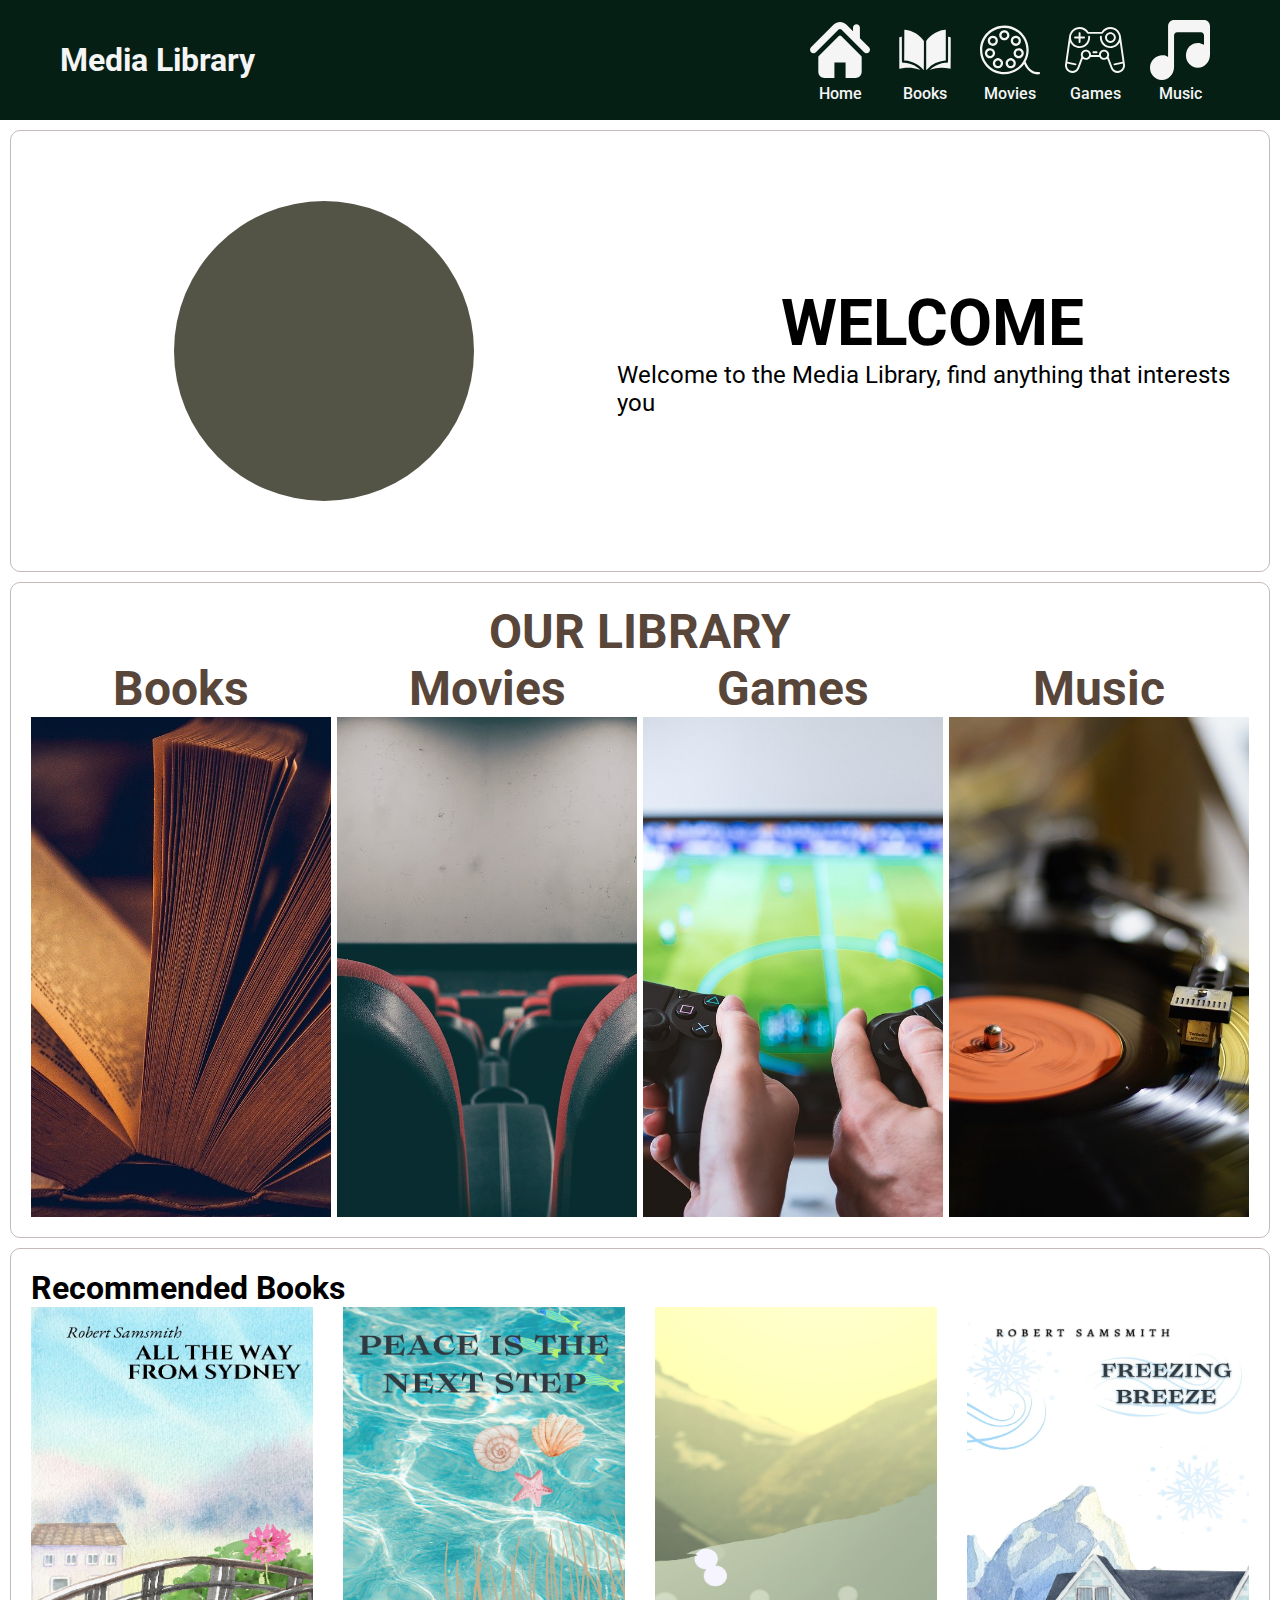
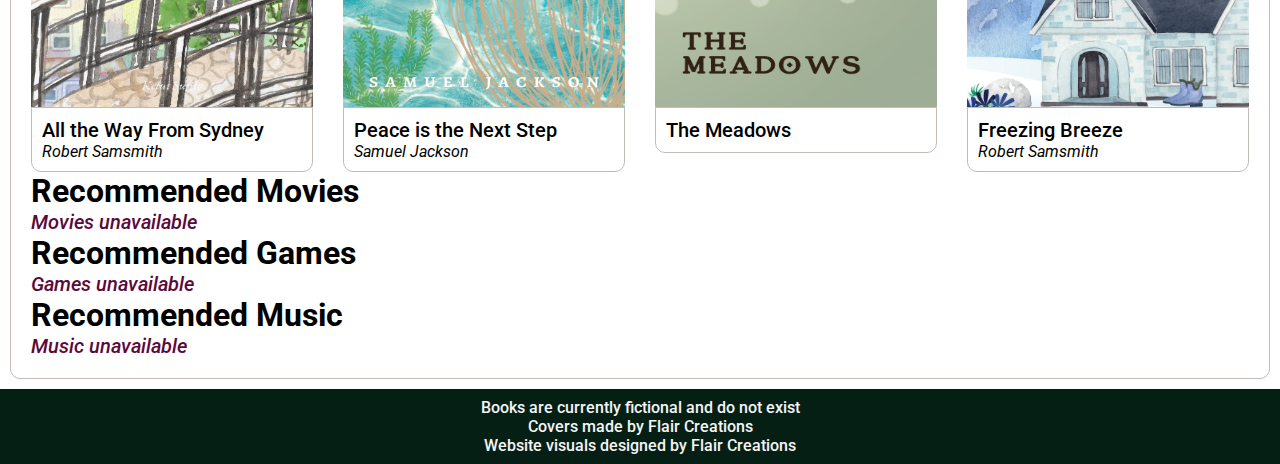
<file: index.html>
<!DOCTYPE html>
<html lang="en">

<head>
    <meta charset="UTF-8">
    <meta name="viewport" content="width=device-width, initial-scale=1.0">
    <title>Media Library</title>
    <link rel="stylesheet" href="styles.css">
    <script type="module" src="home.js" defer></script>
</head>

<body>
    <header class="href-styles">
        <h1>Media Library</h1>
        <nav>
            <a href="/index.html" id="nav-home" class="nav-item">
                <div class="nav-img-container">
                    <img src="/img/Nav Pics/home-icon-silhouette-svgrepo-com.svg" alt="">
                </div>
                <div class="nav-text">Home</div>
            </a>
            <a href="/pages/booksPage/books.html" id="nav-books" class="nav-item">
                <div class="nav-img-container">
                    <img src="/img/Nav Pics/book-svgrepo-com.svg" class="nav-svg"/>
                </div>
                <div class="nav-text">Books</div>
            </a>
            <a href="/pages/moviesPage/movies.html" id="nav-movies" class="nav-item">
                <div class="nav-img-container">
                    <img src="/img/Nav Pics/movie-svgrepo-com.svg" alt="">
                </div>
                <div class="nav-text">Movies</div>
            </a>
            <a href="/pages/gamesPage/games.html" id="nav-games" class="nav-item">
                <div class="nav-img-container">
                    <img src="/img/Nav Pics/game-controller-svgrepo-com.svg" alt="">
                </div>
                <div class="nav-text">Games</div>
            </a>
            <a href="/pages/musicPage/music.html" id="nav-music" class="nav-item">
                <div class="nav-img-container">
                    <img src="/img/Nav Pics/music-1005-svgrepo-com.svg" alt="">
                </div>
                <div class="nav-text">Music</div>
            </a>
        </nav>
    </header>
    <section id="welcome" class="border-section">
        <div class="img-container" id="welcome-pic">
            <div class="img-container" id="welcome-circle">
                
            </div>
        </div>
        <div id="welcome-text">
            <h1 class="large-text">WELCOME</h1>
            <p>Welcome to the Media Library, find anything that interests you</p>
        </div>
    </section>
    <section id="options" class="border-section">
        <h1 class="large-text">OUR LIBRARY</h1>
        <div id="options-grid">
            <div id="option-books" class="option">
                <h1>Books</h1>
                <div id="book-img" class="img-container option-img-container">
                    <img src="/img/Option Pics/Book Pic by Pezibear.jpg" alt="">
                </div>
            </div>
            <div id="option-movies" class="option">
                <h1>Movies</h1>
                <div id="movies-img" class="img-container option-img-container">
                    <img src="/img/Option Pics/Movie Theater by Brun-nO.jpg" alt="">
                </div>
            </div>
            <div id="option-games" class="option">
                <h1>Games</h1>
                <div id="games-img" class="img-container option-img-container">
                    <img src="/img/Option Pics/Gaming Pic by jeShoots.jpg" alt="">
                </div>
            </div>
            <div id="option-books" class="option">
                <h1>Music</h1>
                <div id="music-img" class="img-container option-img-container">
                    <img src="/img/Option Pics/Music Player by chienba.jpg" alt="">
                </div>
            </div>
        </div>

    </section>
    <section id="recommended-section" class="border-section">
        <div id="recs-books" class="recs">
            <h1>Recommended Books</h1>
            <div id="empty-div-books" class="empty-div"></div>
            <div id="recs-grid-books" class="recs-grid href-styles"></div>
        </div>
        <div id="recs-movies" class="recs">
            <h1>Recommended Movies</h1>
            <div id="empty-div-movies" class="empty-div"></div>
            <div id="recs-grid-movies" class="recs-grid href-styles"></div>
        </div>
        <div id="recs-games" class="recs">
            <h1>Recommended Games</h1>
            <div id="empty-div-games" class="empty-div"></div>
            <div id="recs-grid-games" class="recs-grid href-styles"></div>
        </div>
        <div id="recs-music" class="recs">
            <h1>Recommended Music</h1>
            <div id="empty-div-music" class="empty-div"></div>
            <div id="recs-grid-music" class="recs-grid href-styles"></div>
        </div>
        
    </section>
    <footer>
        <p>Books are currently fictional and do not exist</p>
        <p>Covers made by Flair Creations</p>
        <p>Website visuals designed by Flair Creations</p>
    </footer>
    </div>
</body>

</html>
</file>
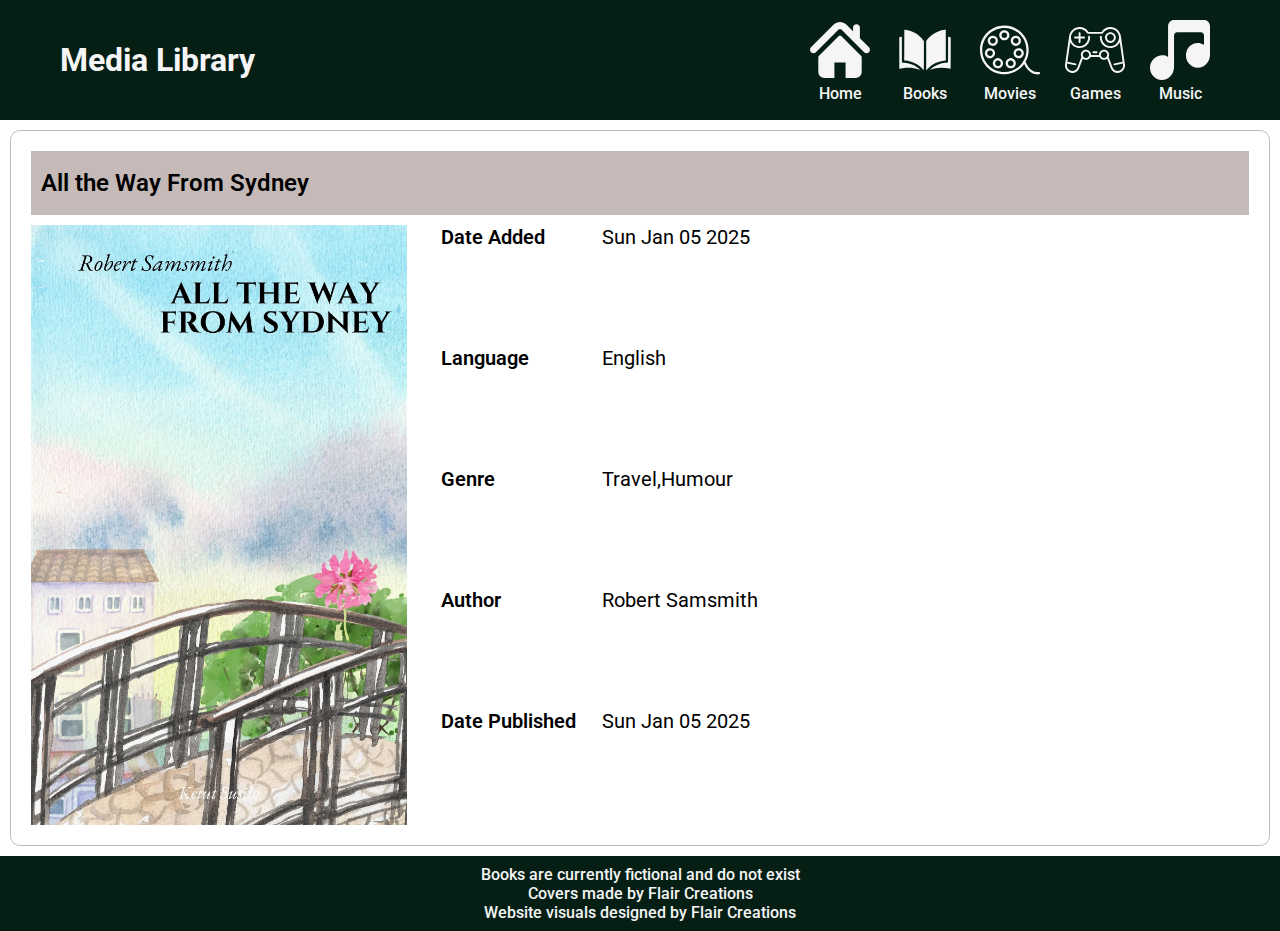
<file: pages/books/All the Way From Sydney.html>
<!DOCTYPE html>
<html lang="en">

<head>
    <meta charset="UTF-8">
    <meta name="viewport" content="width=device-width, initial-scale=1.0">
    <title>Media Library</title>
    <link rel="stylesheet" href="/styles.css">
    <script type="module" src="indBooks.js" defer></script>
</head>

<body>
    <header class="href-styles">
        <h1>Media Library</h1>
        <nav>
            <a href="/index.html" id="nav-home" class="nav-item">
                <div class="nav-img-container">
                    <img src="/img/Nav Pics/home-icon-silhouette-svgrepo-com.svg" alt="">
                </div>
                <div class="nav-text">Home</div>
            </a>
            <a href="/pages/booksPage/books.html" id="nav-books" class="nav-item">
                <div class="nav-img-container">
                    <img src="/img/Nav Pics/book-svgrepo-com.svg" class="nav-svg"/>
                </div>
                <div class="nav-text">Books</div>
            </a>
            <a href="/pages/moviesPage/movies.html" id="nav-movies" class="nav-item">
                <div class="nav-img-container">
                    <img src="/img/Nav Pics/movie-svgrepo-com.svg" alt="">
                </div>
                <div class="nav-text">Movies</div>
            </a>
            <a href="/pages/gamesPage/games.html" id="nav-games" class="nav-item">
                <div class="nav-img-container">
                    <img src="/img/Nav Pics/game-controller-svgrepo-com.svg" alt="">
                </div>
                <div class="nav-text">Games</div>
            </a>
            <a href="/pages/musicPage/music.html" id="nav-music" class="nav-item">
                <div class="nav-img-container">
                    <img src="/img/Nav Pics/music-1005-svgrepo-com.svg" alt="">
                </div>
                <div class="nav-text">Music</div>
            </a>
        </nav>
    </header>
    <section id="book-details-section" class="border-section">
        
    </section>
    <footer>
        <p>Books are currently fictional and do not exist</p>
        <p>Covers made by Flair Creations</p>
        <p>Website visuals designed by Flair Creations</p>
    </footer>
    </div>
</body>

</html>
</file>
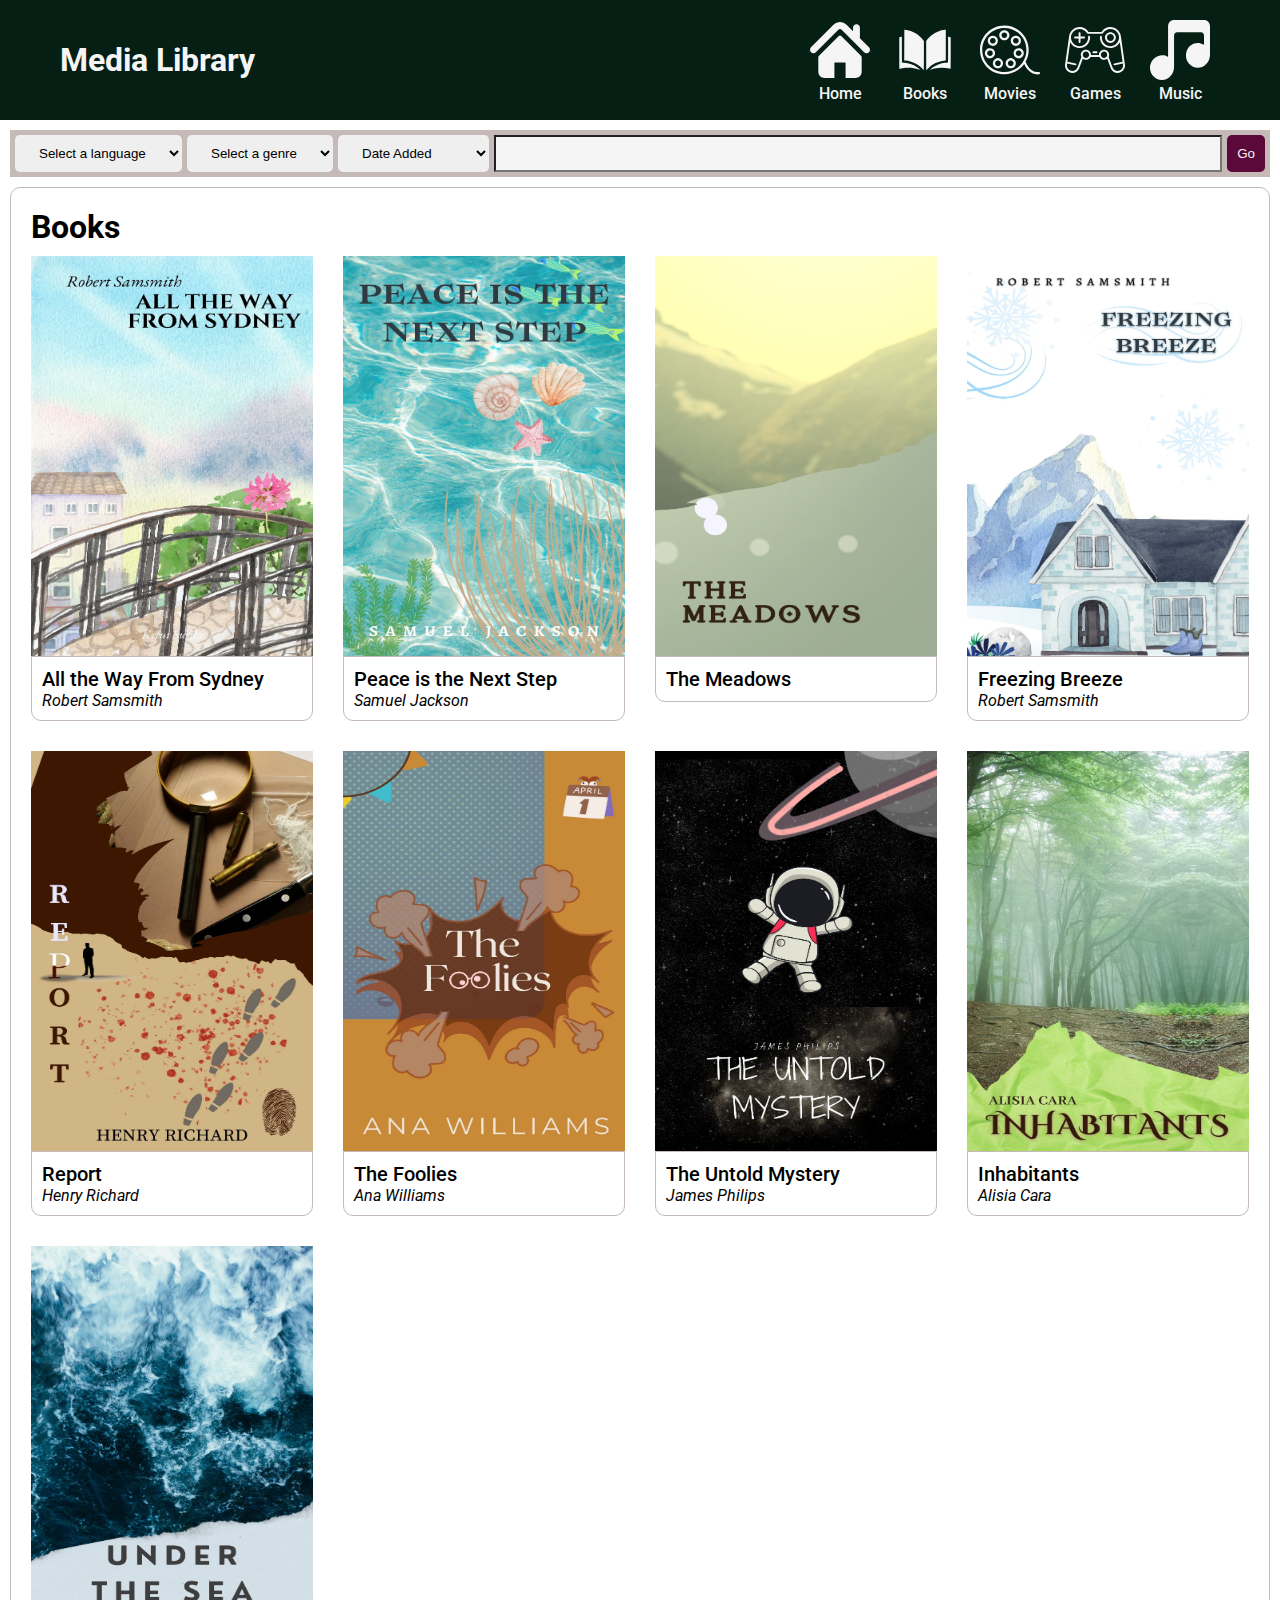
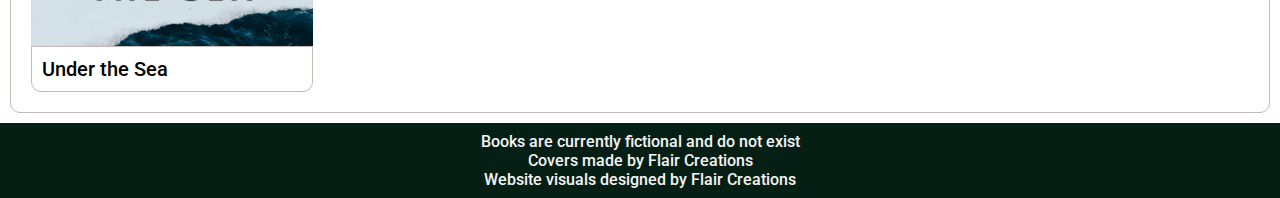
<file: pages/booksPage/books.html>
<!DOCTYPE html>
<html lang="en">

<head>
    <meta charset="UTF-8">
    <meta name="viewport" content="width=device-width, initial-scale=1.0">
    <title>Media Library</title>
    <link rel="stylesheet" href="/styles.css">
    <script type="module" src="books.js" defer></script>
</head>

<body>
    <header class="href-styles">
        <h1>Media Library</h1>
        <nav>
            <a href="/index.html" id="nav-home" class="nav-item">
                <div class="nav-img-container">
                    <img src="/img/Nav Pics/home-icon-silhouette-svgrepo-com.svg" alt="">
                </div>
                <div class="nav-text">Home</div>
            </a>
            <a href="/pages/booksPage/books.html" id="nav-books" class="nav-item">
                <div class="nav-img-container">
                    <img src="/img/Nav Pics/book-svgrepo-com.svg" class="nav-svg"/>
                </div>
                <div class="nav-text">Books</div>
            </a>
            <a href="/pages/moviesPage/movies.html" id="nav-movies" class="nav-item">
                <div class="nav-img-container">
                    <img src="/img/Nav Pics/movie-svgrepo-com.svg" alt="">
                </div>
                <div class="nav-text">Movies</div>
            </a>
            <a href="/pages/gamesPage/games.html" id="nav-games" class="nav-item">
                <div class="nav-img-container">
                    <img src="/img/Nav Pics/game-controller-svgrepo-com.svg" alt="">
                </div>
                <div class="nav-text">Games</div>
            </a>
            <a href="/pages/musicPage/music.html" id="nav-music" class="nav-item">
                <div class="nav-img-container">
                    <img src="/img/Nav Pics/music-1005-svgrepo-com.svg" alt="">
                </div>
                <div class="nav-text">Music</div>
            </a>
        </nav>
    </header>
    <form action="" id="books-form" class="filter-form">
        <select name="language" id="language-filter">
            <option value="" selected>Select a language</option>
            <option value="english">English</option>
            <option value="urdu">Urdu</option>
        </select>
        <select name="genre" id="genre-filter">
            <option value="" selected>Select a genre</option>
            <option value="action">Action</option>
            <option value="adventure">Adventure</option>
            <option value="autobiography">Autobiograohy</option>
            <option value="biography">Biography</option>
            <option value="drama">Drama</option>
            <option value="fantasy">Fantasy</option>
            <option value="history">History</option>
            <option value="humour">Humour</option>
            <option value="mystery">Mystery</option>
            <option value="sports">Sports</option>
            <option value="thriller">Thriller</option>
        </select>
        <select name="sort" id="sort-by">
            <option value="date_added" selected>Date Added</option>
            <option value="date_published">Date Published</option>
            <option value="name">Book Name</option>
            <option value="author">Author Name</option>
            <option value="" disabled></option>
        </select>
        <input name="search" id="search-bar" class="search-bar">
        <button class="filter-button" type="submit">Go</button>
    </form>
    <section id="content-section" class="border-section">
        <div id="books-list" class="recs">
            <h1>Books</h1>
            <div id="empty-div-books" class="empty-div"></div>
            <div id="grid-books" class="page-grid href-styles"></div>
        </div>
    </section>
    <footer>
        <p>Books are currently fictional and do not exist</p>
        <p>Covers made by Flair Creations</p>
        <p>Website visuals designed by Flair Creations</p>
    </footer>
    </div>
</body>

</html>
</file>
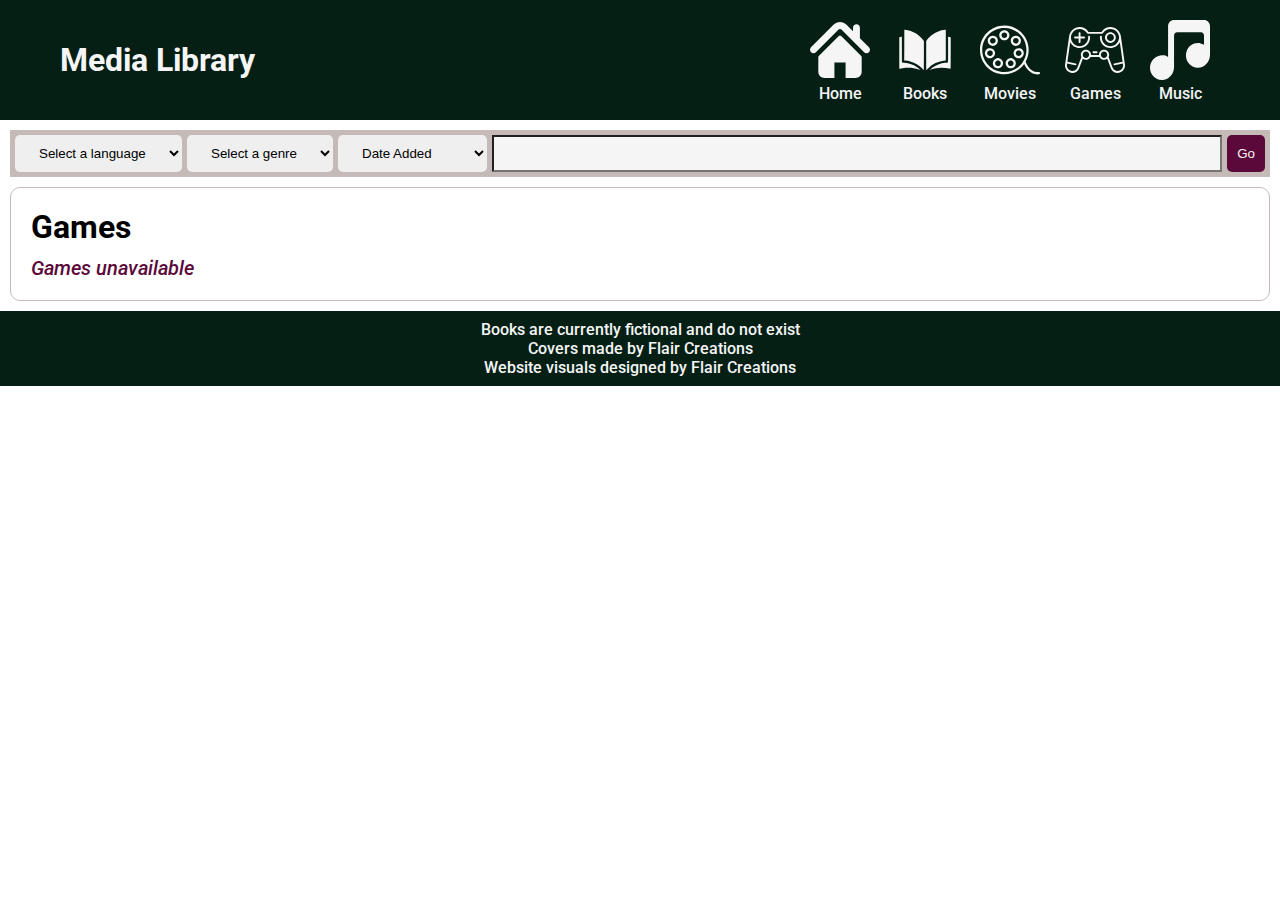
<file: pages/gamesPage/games.html>
<!DOCTYPE html>
<html lang="en">

<head>
    <meta charset="UTF-8">
    <meta name="viewport" content="width=device-width, initial-scale=1.0">
    <title>Media Library</title>
    <link rel="stylesheet" href="/styles.css">
    <script type="module" src="games.js" defer></script>
</head>

<body>
    <header class="href-styles">
        <h1>Media Library</h1>
        <nav>
            <a href="/index.html" id="nav-home" class="nav-item">
                <div class="nav-img-container">
                    <img src="/img/Nav Pics/home-icon-silhouette-svgrepo-com.svg" alt="">
                </div>
                <div class="nav-text">Home</div>
            </a>
            <a href="/pages/booksPage/books.html" id="nav-books" class="nav-item">
                <div class="nav-img-container">
                    <img src="/img/Nav Pics/book-svgrepo-com.svg" class="nav-svg"/>
                </div>
                <div class="nav-text">Books</div>
            </a>
            <a href="/pages/moviesPage/movies.html" id="nav-movies" class="nav-item">
                <div class="nav-img-container">
                    <img src="/img/Nav Pics/movie-svgrepo-com.svg" alt="">
                </div>
                <div class="nav-text">Movies</div>
            </a>
            <a href="/pages/gamesPage/games.html" id="nav-games" class="nav-item">
                <div class="nav-img-container">
                    <img src="/img/Nav Pics/game-controller-svgrepo-com.svg" alt="">
                </div>
                <div class="nav-text">Games</div>
            </a>
            <a href="/pages/musicPage/music.html" id="nav-music" class="nav-item">
                <div class="nav-img-container">
                    <img src="/img/Nav Pics/music-1005-svgrepo-com.svg" alt="">
                </div>
                <div class="nav-text">Music</div>
            </a>
        </nav>
    </header>
    <form action="" id="books-form" class="filter-form">
        <select name="publisher" id="language-filter">
            <option value="" selected>Select a language</option>
            <option value="" disabled></option>
            <option value="" disabled></option>
        </select>
        <select name="genre" id="genre-filter">
            <option value="" selected>Select a genre</option>
            <option value="action">Action</option>
            <option value="adventure">Adventure</option>
            <option value="fantasy">Fantasy</option>
            <option value="history">History</option>
            <option value="humour">Humour</option>
            <option value="mystery">Mystery</option>
            <option value="sports">Sports</option>
            <option value="shooter">Thriller</option>
        </select>
        <select name="sort" id="sort-by">
            <option value="date_added" selected>Date Added</option>
            <option value="date_published">Date Released</option>
            <option value="name">Game</option>
            <option value="author">Publisher</option>
            <option value="" disabled></option>
        </select>
        <input name="search" id="search-bar" class="search-bar">
        <button class="filter-button" type="submit">Go</button>
    </form>
    <section id="content-section" class="border-section">
        <div id="books-list" class="recs">
            <h1>Games</h1>
            <div id="empty-div-games" class="empty-div"></div>
            <div id="grid-books" class="page-grid href-styles"></div>
        </div>
    </section>
    <footer>
        <p>Books are currently fictional and do not exist</p>
        <p>Covers made by Flair Creations</p>
        <p>Website visuals designed by Flair Creations</p>
    </footer>
    </div>
</body>

</html>
</file>
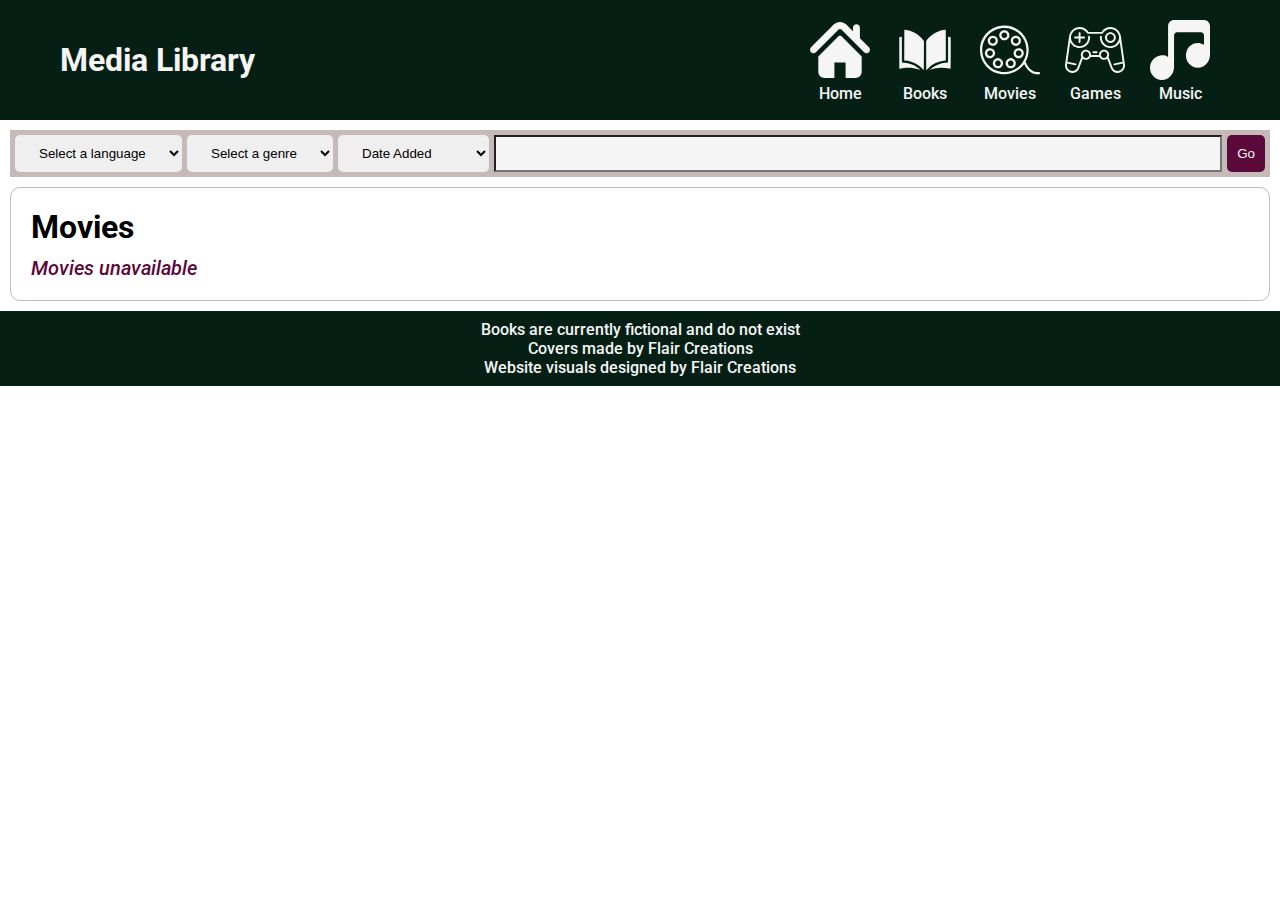
<file: pages/moviesPage/movies.html>
<!DOCTYPE html>
<html lang="en">

<head>
    <meta charset="UTF-8">
    <meta name="viewport" content="width=device-width, initial-scale=1.0">
    <title>Media Library</title>
    <link rel="stylesheet" href="/styles.css">
    <script type="module" src="movies.js" defer></script>
</head>

<body>
    <header class="href-styles">
        <h1>Media Library</h1>
        <nav>
            <a href="/index.html" id="nav-home" class="nav-item">
                <div class="nav-img-container">
                    <img src="/img/Nav Pics/home-icon-silhouette-svgrepo-com.svg" alt="">
                </div>
                <div class="nav-text">Home</div>
            </a>
            <a href="/pages/booksPage/books.html" id="nav-books" class="nav-item">
                <div class="nav-img-container">
                    <img src="/img/Nav Pics/book-svgrepo-com.svg" class="nav-svg"/>
                </div>
                <div class="nav-text">Books</div>
            </a>
            <a href="/pages/moviesPage/movies.html" id="nav-movies" class="nav-item">
                <div class="nav-img-container">
                    <img src="/img/Nav Pics/movie-svgrepo-com.svg" alt="">
                </div>
                <div class="nav-text">Movies</div>
            </a>
            <a href="/pages/gamesPage/games.html" id="nav-games" class="nav-item">
                <div class="nav-img-container">
                    <img src="/img/Nav Pics/game-controller-svgrepo-com.svg" alt="">
                </div>
                <div class="nav-text">Games</div>
            </a>
            <a href="/pages/musicPage/music.html" id="nav-music" class="nav-item">
                <div class="nav-img-container">
                    <img src="/img/Nav Pics/music-1005-svgrepo-com.svg" alt="">
                </div>
                <div class="nav-text">Music</div>
            </a>
        </nav>
    </header>
    <form action="" id="movies-form" class="filter-form">
        <select name="language" id="language-filter">
            <option value="" selected>Select a language</option>
            <option value="english">English</option>
            <option value="urdu">Urdu</option>
        </select>
        <select name="genre" id="genre-filter">
            <option value="" selected>Select a genre</option>
            <option value="action">Action</option>
            <option value="adventure">Adventure</option>
            <option value="autobiography">Autobiograohy</option>
            <option value="biography">Biography</option>
            <option value="drama">Drama</option>
            <option value="fantasy">Fantasy</option>
            <option value="history">History</option>
            <option value="humour">Humour</option>
            <option value="mystery">Mystery</option>
            <option value="sports">Sports</option>
            <option value="thriller">Thriller</option>
        </select>
        <select name="sort" id="sort-by">
            <option value="date_added" selected>Date Added</option>
            <option value="date_published">Date Published</option>
            <option value="name">Book Name</option>
            <option value="author">Author Name</option>
            <option value="" disabled></option>
        </select>
        <input name="search" id="search-bar" class="search-bar">
        <button class="filter-button" type="submit">Go</button>
    </form>
    <section id="content-section" class="border-section">
        <div id="movies-list" class="recs">
            <h1>Movies</h1>
            <div id="empty-div-movies" class="empty-div"></div>
            <div id="grid-movies" class="page-grid href-styles"></div>
        </div>
    </section>
    <footer>
        <p>Books are currently fictional and do not exist</p>
        <p>Covers made by Flair Creations</p>
        <p>Website visuals designed by Flair Creations</p>
    </footer>
    </div>
</body>

</html>
</file>
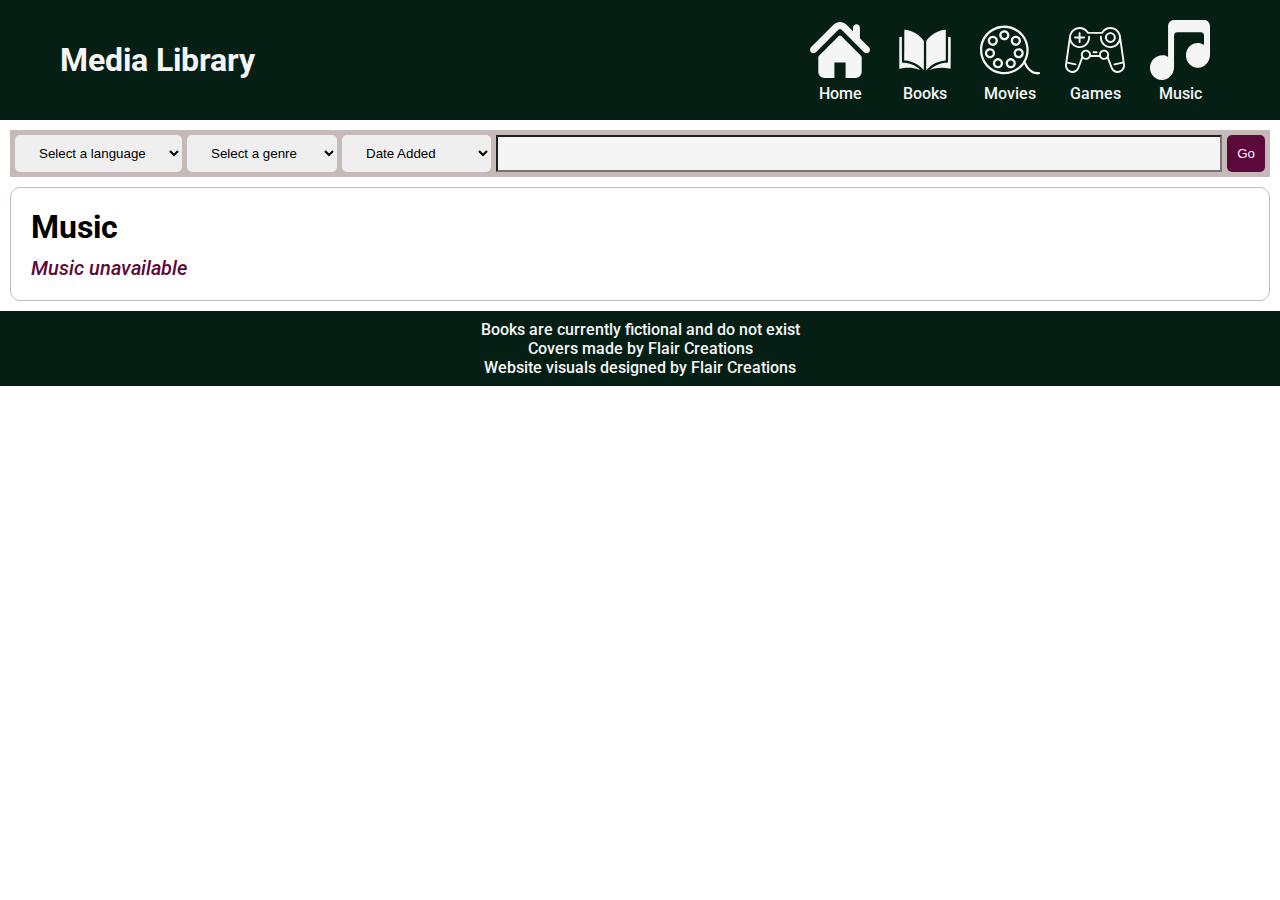
<file: pages/musicPage/music.html>
<!DOCTYPE html>
<html lang="en">

<head>
    <meta charset="UTF-8">
    <meta name="viewport" content="width=device-width, initial-scale=1.0">
    <title>Media Library</title>
    <link rel="stylesheet" href="/styles.css">
    <script type="module" src="music.js" defer></script>
</head>

<body>
    <header class="href-styles">
        <h1>Media Library</h1>
        <nav>
            <a href="/index.html" id="nav-home" class="nav-item">
                <div class="nav-img-container">
                    <img src="/img/Nav Pics/home-icon-silhouette-svgrepo-com.svg" alt="">
                </div>
                <div class="nav-text">Home</div>
            </a>
            <a href="/pages/booksPage/books.html" id="nav-books" class="nav-item">
                <div class="nav-img-container">
                    <img src="/img/Nav Pics/book-svgrepo-com.svg" class="nav-svg"/>
                </div>
                <div class="nav-text">Books</div>
            </a>
            <a href="/pages/moviesPage/movies.html" id="nav-movies" class="nav-item">
                <div class="nav-img-container">
                    <img src="/img/Nav Pics/movie-svgrepo-com.svg" alt="">
                </div>
                <div class="nav-text">Movies</div>
            </a>
            <a href="/pages/gamesPage/games.html" id="nav-games" class="nav-item">
                <div class="nav-img-container">
                    <img src="/img/Nav Pics/game-controller-svgrepo-com.svg" alt="">
                </div>
                <div class="nav-text">Games</div>
            </a>
            <a href="/pages/musicPage/music.html" id="nav-music" class="nav-item">
                <div class="nav-img-container">
                    <img src="/img/Nav Pics/music-1005-svgrepo-com.svg" alt="">
                </div>
                <div class="nav-text">Music</div>
            </a>
        </nav>
    </header>
    <form action="" id="music-form" class="filter-form">
        <select name="language" id="language-filter">
            <option value="" selected>Select a language</option>
            <option value="english">English</option>
            <option value="urdu">Urdu</option>
        </select>
        <select name="genre" id="genre-filter">
            <option value="" selected>Select a genre</option>
            <option value="rock">Rock</option>
            <option value="pop">Pop</option>
            <option value="classical">Classical</option>
            <option value="electronic">Electronic</option>
            <option value="rap">Rap & Hip-Hop</option>

        </select>
        <select name="sort" id="sort-by">
            <option value="date_added" selected>Date Added</option>
            <option value="date_released">Date Released</option>
            <option value="name">Song Name</option>
            <option value="artist">Artist</option>
        </select>
        <input name="search" id="search-bar" class="search-bar">
        <button class="filter-button" type="submit">Go</button>
    </form>
    <section id="content-section" class="border-section">
        <div id="music-list" class="recs">
            <h1>Music</h1>
            <div id="empty-div-music" class="empty-div"></div>
            <div id="grid-music" class="page-grid href-styles"></div>
        </div>
    </section>
    <footer>
        <p>Books are currently fictional and do not exist</p>
        <p>Covers made by Flair Creations</p>
        <p>Website visuals designed by Flair Creations</p>
    </footer>
    </div>
</body>

</html>
</file>
<file: styles.css>
@import url('https://fonts.googleapis.com/css2?family=Roboto:ital,wght@0,100;0,300;0,400;0,500;0,700;0,900;1,100;1,300;1,400;1,500;1,700;1,900&display=swap');
@import url('https://fonts.googleapis.com/css2?family=League+Spartan:wght@100..900&display=swap');

:root {
    --proj-dark-green: #051f15;
    --proj-light-grey: #c5bab8;
    --proj-dark-grey: #535346;
    --proj-magenta: #5b093a;
    --proj-brown: #58463a;
    --proj-whitesmoke: whitesmoke;
}

* {
    margin: 0;
    padding: 0; 
    box-sizing: border-box;
}

.href-styles a,
.href-styles a:hover,
.href-styles a:focus,
.href-styles a:active {
    text-decoration: none;
    color: inherit;
}

img {
    max-width: 100%;
    max-height: 100%;
}

body {
    font-family: 'Roboto';
    max-width: 100%;
    overflow-x: hidden;
}

header {
    display: flex;
    padding: 10px 60px;
    justify-content: space-between;
    align-items: center;
    background-color: var(--proj-dark-green);
    color: var(--proj-whitesmoke);
}

header nav {
    display: flex;
    flex-direction: row;
    gap: 5px;
}

.nav-item {
    padding: 10px;
    height: 100px;
    width: 80px;
    text-align: center;
}

.nav-item:hover {
    background-color: var(--proj-magenta);
    color: ivory;
}

.nav-img-container {
    height: 80%;
}

.nav-text {
    font-weight: 500;
}

.nav-svg {
    fill: var(--proj-whitesmoke);
}

select {
    border:none;
    padding: 10px 20px;
    border-radius:5px;
}
  
select:focus{
    outline:none;
}  

section {
    max-width: 100%;
    padding: 20px;
}

.border-section {
    border-radius: 10px;
    border-style: solid;
    border-width: 0.5px;
    border-color: var(--proj-light-grey);
    margin: 10px;
}

.empty-div {
    font-style: italic;
    font-size: 1.25rem;
    font-weight: 500;
    color: var(--proj-magenta);
}

#welcome {
    display: flex;
    flex-direction: row;
    align-content: space-around;
}

#welcome-pic {
    display: flex;
    align-items: center;
    align-content: center;
    justify-content: center;
    height: 400px;
    width: 50%;
}

#welcome-circle {
    border-radius: 50%;
    height: 300px;
    width: 300px;
    background-color: var(--proj-dark-grey);
}

#welcome-text {
    display: flex;
    flex-direction: column;
    align-items: center;
    justify-content: center;
}

#welcome-text h1 {
    font-size: 4rem;
}

#welcome-text p {
    font-size: 1.5rem
}

#options {
    display: flex;    
    flex-direction: column;
    text-align: center;
    align-items: center;
    max-width: 100%;
}

#options h1 {
    font-size: 3rem;
    color: var(--proj-brown);
}

#options-grid {
    display: flex;
    flex-direction: row;
    width: 100%;
    justify-content: space-between;
}

.option-img-container {
    width: 300px;
    height: 500px;
}

.option-img-container:hover {
    opacity: 0.7;
}

.option-img-container img {
    object-fit: cover;
    width: 100%;
    height: 100%;
}

.recs {
    display: flex;
    flex-direction: column;
}

.recs-grid {
    display: grid;
    grid-template-columns: repeat(4, 1fr);
    gap: 30px;
}

.grid-object .img-container {
    height: 400px;
    width: 100%;
}

.grid-object .img-container img {
    width: 100%;
}

.grid-object .img-container:hover {
    opacity: 0.7;
}

.grid-object .bottom-bar {
    border-style: solid;
    border-width: 0.25px;
    border-color: var(--proj-light-grey);
    border-radius: 0px 0px 10px 10px;
    padding: 10px;
}

.grid-object .bottom-bar .book-name-display {
    font-size: 1.25rem;
    font-weight: 500;
}

.grid-object .bottom-bar .book-author-display {
    font-style: italic;
}

.page-grid {
    display: grid;
    grid-template-columns: repeat(4, 1fr);
    gap: 30px;
}

#content-section h1 {
    margin-bottom: 10px;
}

.filter-form {
    display: flex;
    flex-direction: row;
    gap: 5px;
    max-width: 100%;
    padding: 5px;
    margin: 10px;
    background-color: var(--proj-light-grey);
}

.search-bar {
    min-height: 2rem;
    max-height: 100%;
    width: 100%;
    background-color: var(--proj-whitesmoke);
}

.filter-button {
    padding: 10px;
    background-color: var(--proj-magenta);
    color: var(--proj-whitesmoke);
    border-style: none;
    border-radius: 5px;
}

.book-details-container {
    display: flex;
    flex-direction: column;
    gap: 10px;
}

.book-details-container .banner {
    display: flex;
    align-items: center;
    padding: 10px;
    height: 4rem;
    background-color: var(--proj-light-grey);
}

.banner .title {
    font-size: 1.5rem;
    font-weight: 600;
    vertical-align: middle;
}

.book-details-container .details-lower-container {
    display: flex;
    flex-direction: row;
    gap: 10px;
}

.details-lower-container .img-container {
    height: 600px;
    width: 400px;
}

.details-container {
    display: grid;
    grid-template-columns: repeat(2, 1fr);
    font-size: 1.25rem;
    gap: 5px;
}

.details-container .detail-label {
    font-weight: 600;
}

footer {
    width: 100%;
    height: 75px;
    object-fit: cover;
    background-color: var(--proj-dark-green);
    color: var(--proj-whitesmoke);
    font-weight: 500;
    text-align: center;
    align-content: center;
}
</file>
